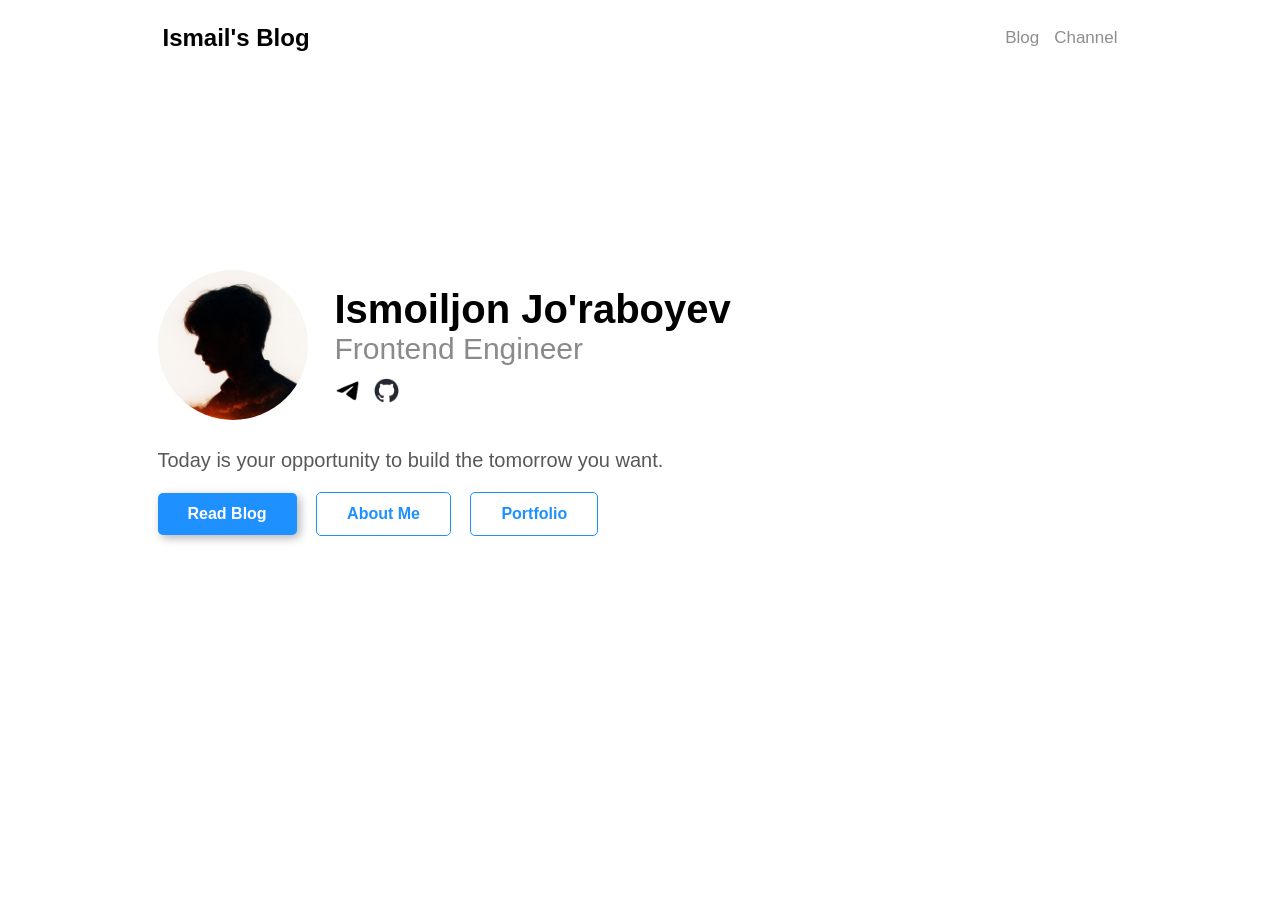
<file: index.html>
<!DOCTYPE html>
<html lang="en">
<head>
    <meta charset="UTF-8">
    <meta name="viewport" content="width=device-width, initial-scale=1.0">
    <title>Ismoiljon's blog</title>

    <link rel="stylesheet" href="general.css">
    <link rel="stylesheet" href="header.css">
    <link rel="stylesheet" href="main.css">
    <link rel="stylesheet" href="about.css">
</head>
<body>
    <div class="container">
        <div class="header-section">
            <div class="header-title">
                <a href="index.html">
                    <h1>Ismail's Blog</h1>
                </a>
                
            </div>
            <div class="header-links">
                <div class="header-link">
                    <li>
                        <a href="blog.html">Blog</a>
                    </li>
                </div>
                <div class="header-link">
                    <li>
                        <a href="https://t.me/Ismail_fikrlog">Channel</a>
                    </li>
                </div>
            </div>
        </div>
    </div>

    <div class="container">
        <div class="main-section">
                <div class="main-section-head">
                    <div class="main-section-head-photo">
                        <img src="my profile photo.jpg" alt="rasm">
                    </div>
                    <div class="main-section-head-info">
                        <div class="main-section-head-info-title">
                            <h1>Ismoiljon Jo'raboyev</h1>
                        </div>
                        <div class="main-section-head-info-job">
                            <h2>Frontend Engineer</h2>
                            <!-- Future Software Engineer -->
                        </div>
                        <div class="main-section-head-info-icons">
                            <a href="https://t.me/Ismoiljon_Joraboyev">
                                <img src="Telegram_black_logo.svg.png">
                            </a>
                            <a href="https://github.com/Ismoiljonnn">
                                <img src="github-mark.png">
                            </a>
                        </div>
                    </div>
                </div>
                <div class="main-section-info">
                    <p>Today is your opportunity to build the tomorrow you want.</p>
                </div>
                <!-- <div class="main-section-buttons">
                    <button class="read-blog">
                        <a href="blog.html">Read Blog</a>
                    </button>
                    <button class="about-me">
                        <a href="about.html">About Me</a>
                    </button>
                    <button class="about-me">
                        <a href="portfolio.html">Portfolio</a>
                    </button>
                </div> -->
            <div class="main-section-buttons">
                <button class="read-blog" onclick="window.location.href='blog.html'">Read Blog</button>
                <button class="about-me" onclick="window.location.href='about.html'">About Me</a></button>
                <button class="about-me" onclick="window.location.href='portfolio.html'">Portfolio</button>
            </div>
        </div>
    </div>

    <!-- <div class="container">
        <div class="footer">
            <p>© 2025 ismoiljon.com</p>
        </div>
    </div> -->
</body>

</html>
</file>
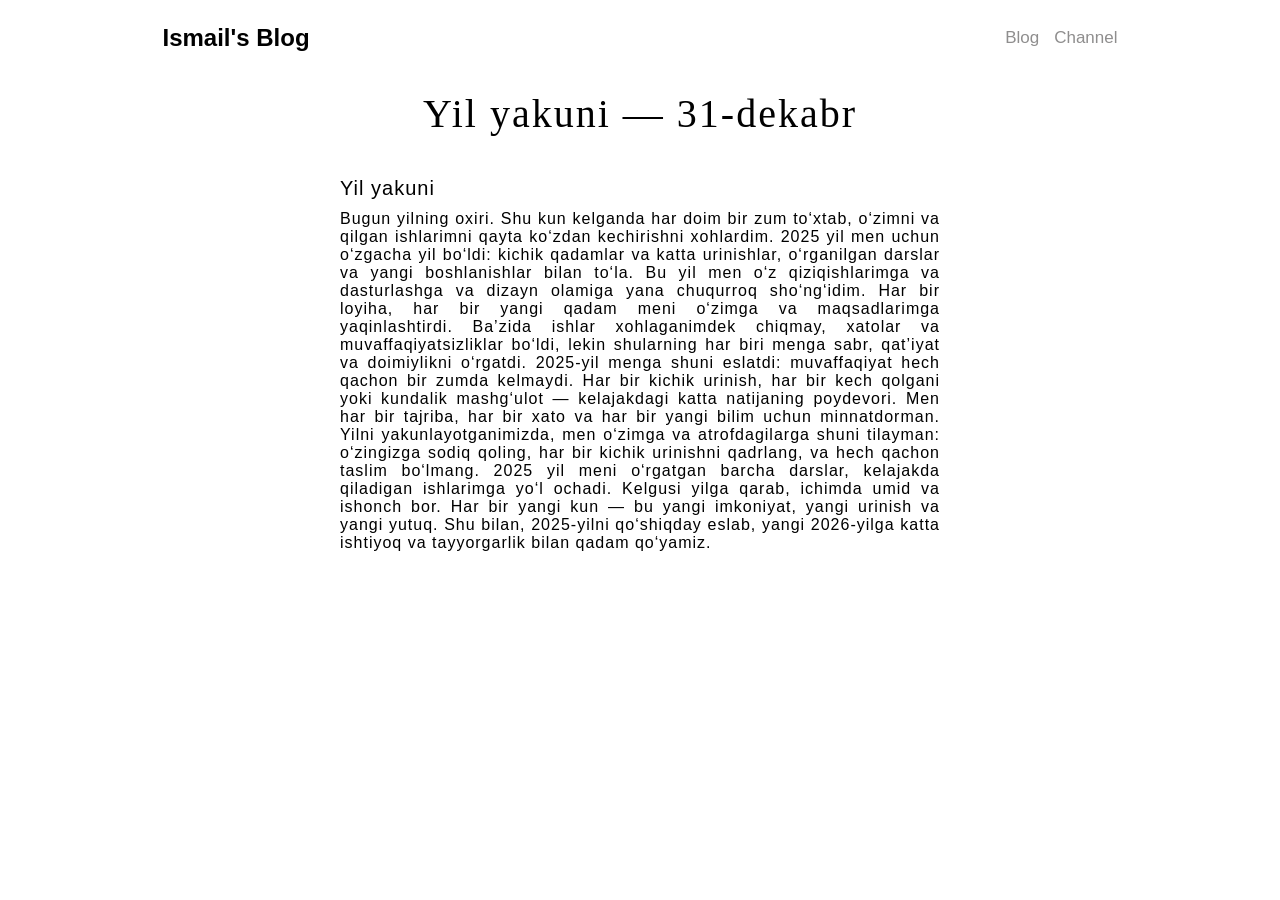
<file: 1-post.html>
<!DOCTYPE html>
<html lang="en">
<head>
    <meta charset="UTF-8">
    <meta name="viewport" content="width=device-width, initial-scale=1.0">
    <title>Yil yakuni — 31-dekabr</title>

    <link rel="stylesheet" href="general.css">
    <link rel="stylesheet" href="header.css">
    <link rel="stylesheet" href="main.css">
    <link rel="stylesheet" href="about.css">
    <link rel="stylesheet" href="1-post.css">
</head>
<body>
    <div class="container">
        <div class="header-section">
            <div class="header-title">
                <a href="index.html">
                    <h1>Ismail's Blog</h1>
                </a>
                
            </div>
            <div class="header-links">
                <div class="header-link">
                    <li>
                        <a href="blog.html">Blog</a>
                    </li>
                </div>
                <div class="header-link">
                    <li>
                        <a href="https://t.me/Ismail_fikrlog">Channel</a>
                    </li>
                </div>
            </div>
        </div>
    </div>

    <div class="container">
        <div class="post-section">
            <div class="post-title">
               <h2>Yil yakuni — 31-dekabr</h2>
            </div>
            <div class="post-info">
                <div class="post-info-title">Yil yakuni</div>
                <p>
                   Bugun yilning oxiri. Shu kun kelganda har doim bir zum to‘xtab, o‘zimni va qilgan ishlarimni qayta ko‘zdan kechirishni xohlardim. 2025 yil men uchun o‘zgacha yil bo‘ldi: kichik qadamlar va katta urinishlar, o‘rganilgan darslar va yangi boshlanishlar bilan to‘la. Bu yil men o‘z qiziqishlarimga va dasturlashga va dizayn olamiga yana chuqurroq sho‘ng‘idim. Har bir loyiha, har bir yangi qadam meni o‘zimga va maqsadlarimga yaqinlashtirdi. Ba’zida ishlar xohlaganimdek chiqmay, xatolar va muvaffaqiyatsizliklar bo‘ldi, lekin shularning har biri menga sabr, qat’iyat va doimiylikni o‘rgatdi. 2025-yil menga shuni eslatdi: muvaffaqiyat hech qachon bir zumda kelmaydi. Har bir kichik urinish, har bir kech qolgani yoki kundalik mashg‘ulot — kelajakdagi katta natijaning poydevori. Men har bir tajriba, har bir xato va har bir yangi bilim uchun minnatdorman. Yilni yakunlayotganimizda, men o‘zimga va atrofdagilarga shuni tilayman: o‘zingizga sodiq qoling, har bir kichik urinishni qadrlang, va hech qachon taslim bo‘lmang. 2025 yil meni o‘rgatgan barcha darslar, kelajakda qiladigan ishlarimga yo‘l ochadi. Kelgusi yilga qarab, ichimda umid va ishonch bor. Har bir yangi kun — bu yangi imkoniyat, yangi urinish va yangi yutuq. Shu bilan, 2025-yilni qo‘shiqday eslab, yangi 2026-yilga katta ishtiyoq va tayyorgarlik bilan qadam qo‘yamiz.
                </p>
            </div>
        </div>
    </div>

    <!-- <div class="container">
        <div class="footer">
            <p>© 2025 ismoiljon.com</p>
        </div>
    </div> -->
</body>

</html>
</file>
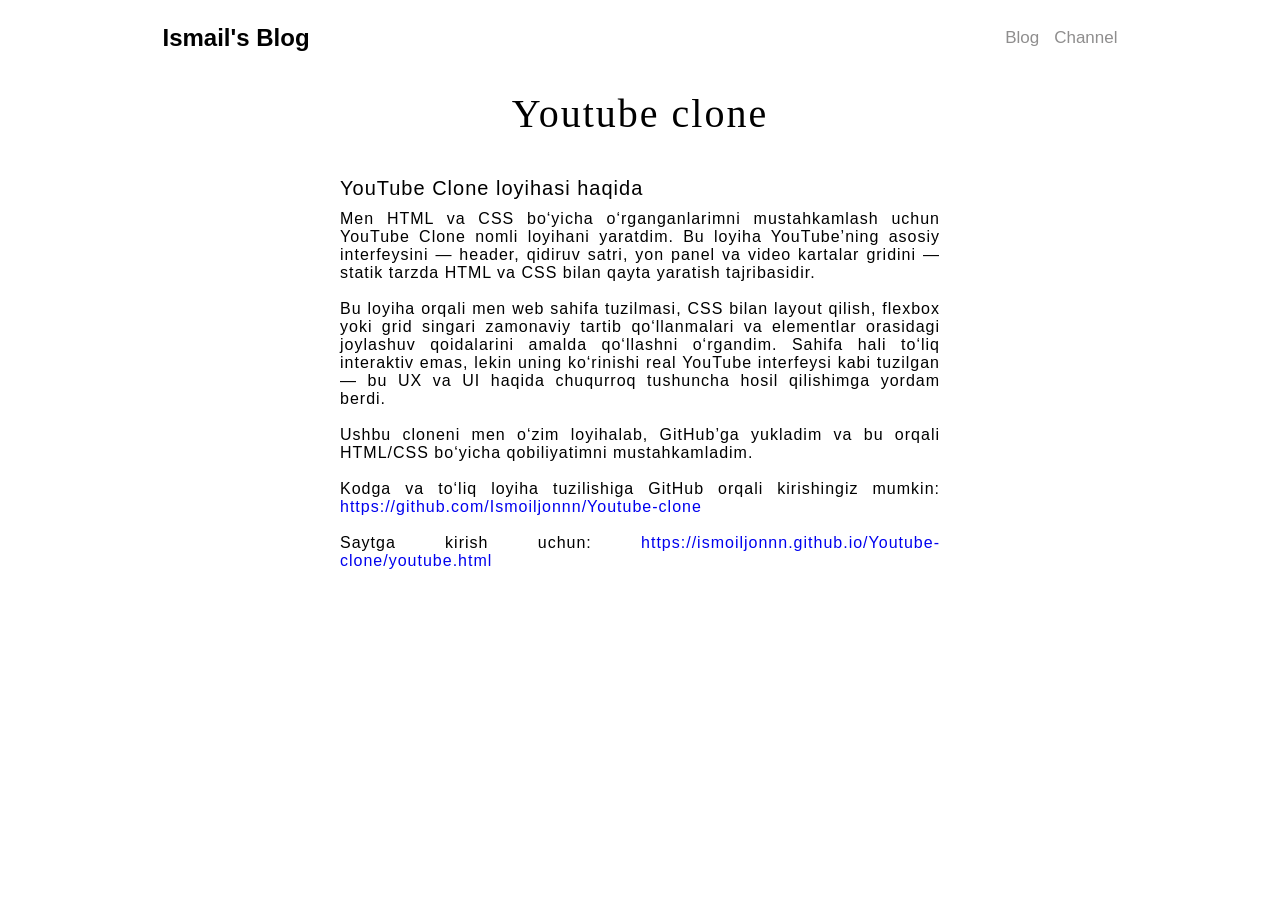
<file: 2-post.html>
<!DOCTYPE html>
<html lang="en">
<head>
    <meta charset="UTF-8">
    <meta name="viewport" content="width=device-width, initial-scale=1.0">
    <title>Youtube clone</title>

    <link rel="stylesheet" href="general.css">
    <link rel="stylesheet" href="header.css">
    <link rel="stylesheet" href="main.css">
    <link rel="stylesheet" href="about.css">
    <link rel="stylesheet" href="1-post.css">
</head>
<body>
    <div class="container">
        <div class="header-section">
            <div class="header-title">
                <a href="index.html">
                    <h1>Ismail's Blog</h1>
                </a>
                
            </div>
            <div class="header-links">
                <div class="header-link">
                    <li>
                        <a href="blog.html">Blog</a>
                    </li>
                </div>
                <div class="header-link">
                    <li>
                        <a href="https://t.me/Ismail_fikrlog">Channel</a>
                    </li>
                </div>
            </div>
        </div>
    </div>

    <div class="container">
        <div class="post-section">
            <div class="post-title">
               <h2>Youtube clone</h2>
            </div>
            <div class="post-info">
                <div class="post-info-title">YouTube Clone loyihasi haqida</div>
                <p>
                Men HTML va CSS bo‘yicha o‘rganganlarimni mustahkamlash uchun YouTube Clone nomli loyihani yaratdim. Bu loyiha YouTube’ning asosiy interfeysini — header, qidiruv satri, yon panel va video kartalar gridini — statik tarzda HTML va CSS bilan qayta yaratish tajribasidir. 

                    <br>
                    <br>

                Bu loyiha orqali men web sahifa tuzilmasi, CSS bilan layout qilish, flexbox yoki grid singari zamonaviy tartib qo‘llanmalari va elementlar orasidagi joylashuv qoidalarini amalda qo‘llashni o‘rgandim. Sahifa hali to‘liq interaktiv emas, lekin uning ko‘rinishi real YouTube interfeysi kabi tuzilgan — bu UX va UI haqida chuqurroq tushuncha hosil qilishimga yordam berdi. 

                    <br>
                    <br>

                Ushbu cloneni men o‘zim loyihalab, GitHub’ga yukladim va bu orqali HTML/CSS bo‘yicha qobiliyatimni mustahkamladim.

                    <br>
                    <br>

                Kodga va to‘liq loyiha tuzilishiga GitHub orqali kirishingiz mumkin:
                <a style="text-decoration: none;" href="https://github.com/Ismoiljonnn/Youtube-clone">https://github.com/Ismoiljonnn/Youtube-clone</a>

                <br>
                <br>

                Saytga kirish uchun:
                <a style="text-decoration: none;" href="https://ismoiljonnn.github.io/Youtube-clone/youtube.html">https://ismoiljonnn.github.io/Youtube-clone/youtube.html</a>
                </p>
            </div>
        </div>
    </div>

    <!-- <div class="container">
        <div class="footer">
            <p>© 2025 ismoiljon.com</p>
        </div>
    </div> -->
</body>

</html>
</file>
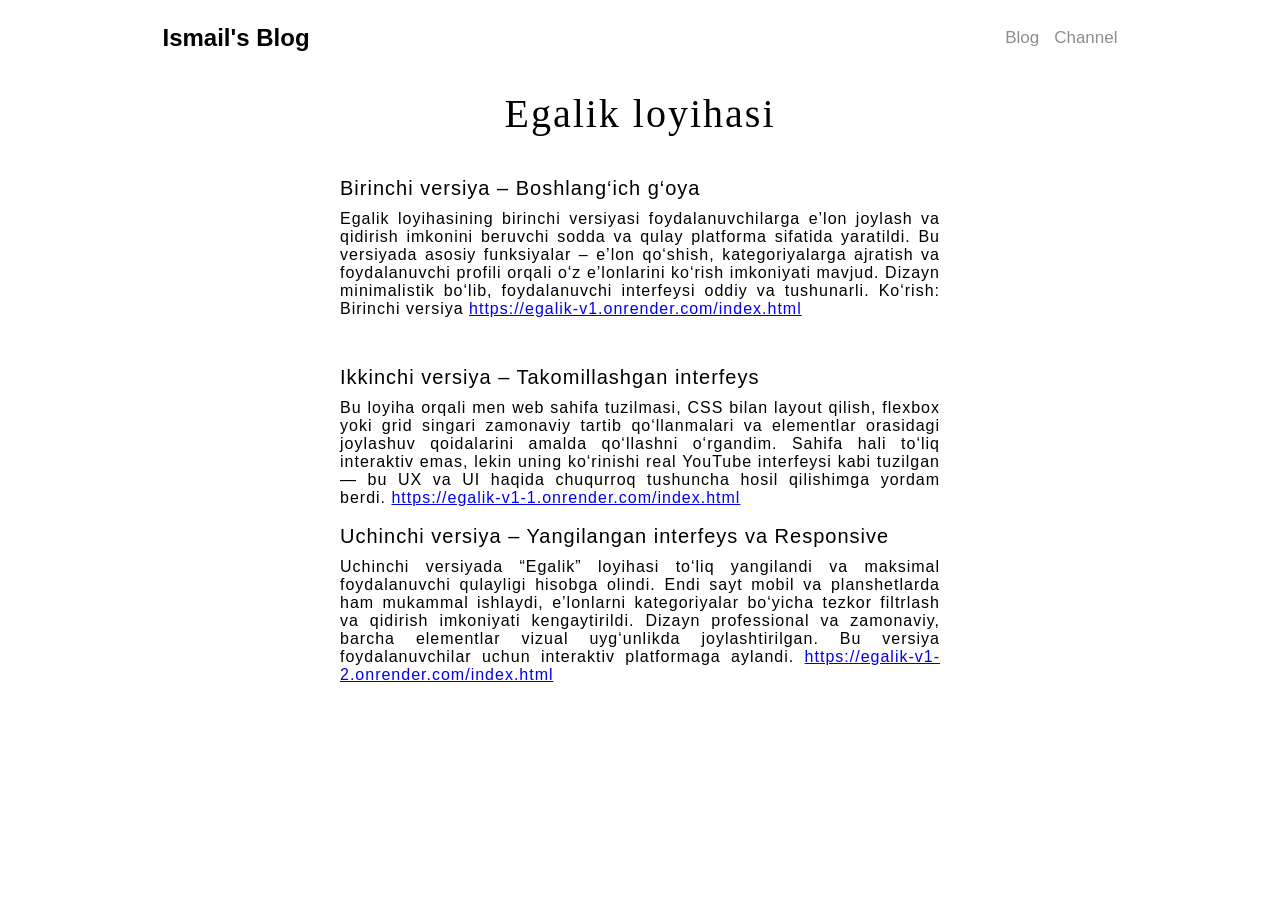
<file: 3-post.html>
<!DOCTYPE html>
<html lang="en">
<head>
    <meta charset="UTF-8">
    <meta name="viewport" content="width=device-width, initial-scale=1.0">
    <title>Egalik</title>

    <link rel="stylesheet" href="general.css">
    <link rel="stylesheet" href="header.css">
    <link rel="stylesheet" href="main.css">
    <link rel="stylesheet" href="about.css">
    <link rel="stylesheet" href="1-post.css">
</head>
<body>
    <div class="container">
        <div class="header-section">
            <div class="header-title">
                <a href="index.html">
                    <h1>Ismail's Blog</h1>
                </a>
                
            </div>
            <div class="header-links">
                <div class="header-link">
                    <li>
                        <a href="#">Blog</a>
                    </li>
                </div>
                <div class="header-link">
                    <li>
                        <a href="https://t.me/Ismail_fikrlog">Channel</a>
                    </li>
                </div>
            </div>
        </div>
    </div>

    <div class="container">
        <div class="post-section">
            <div class="post-title">
               <h2>Egalik loyihasi</h2>
            </div>
            <div class="post-info">
                <div class="post-info-title">Birinchi versiya – Boshlang‘ich g‘oya</div>
                <p>
                Egalik loyihasining birinchi versiyasi foydalanuvchilarga e’lon joylash va qidirish imkonini beruvchi sodda va qulay platforma sifatida yaratildi. Bu versiyada asosiy funksiyalar – e’lon qo‘shish, kategoriyalarga ajratish va foydalanuvchi profili orqali o‘z e’lonlarini ko‘rish imkoniyati mavjud. Dizayn minimalistik bo‘lib, foydalanuvchi interfeysi oddiy va tushunarli.
                Ko‘rish: Birinchi versiya
                <a href="https://egalik-v1.onrender.com/index.html">https://egalik-v1.onrender.com/index.html</a>

                    <br>
                    <br>
                <div class="post-info-title">Ikkinchi versiya – Takomillashgan interfeys</div>
                Bu loyiha orqali men web sahifa tuzilmasi, CSS bilan layout qilish, flexbox yoki grid singari zamonaviy tartib qo‘llanmalari va elementlar orasidagi joylashuv qoidalarini amalda qo‘llashni o‘rgandim. Sahifa hali to‘liq interaktiv emas, lekin uning ko‘rinishi real YouTube interfeysi kabi tuzilgan — bu UX va UI haqida chuqurroq tushuncha hosil qilishimga yordam berdi. 
                <a href="https://egalik-v1-1.onrender.com/index.html">https://egalik-v1-1.onrender.com/index.html</a>

                    <br>
                    <br>
                <div class="post-info-title">Uchinchi versiya – Yangilangan interfeys va Responsive</div>
                Uchinchi versiyada “Egalik” loyihasi to‘liq yangilandi va maksimal foydalanuvchi qulayligi hisobga olindi. Endi sayt mobil va planshetlarda ham mukammal ishlaydi, e’lonlarni kategoriyalar bo‘yicha tezkor filtrlash va qidirish imkoniyati kengaytirildi. Dizayn professional va zamonaviy, barcha elementlar vizual uyg‘unlikda joylashtirilgan. Bu versiya foydalanuvchilar uchun interaktiv platformaga aylandi.
                <a href="https://egalik-v1-2.onrender.com/index.html">https://egalik-v1-2.onrender.com/index.html</a>
                </p>
            </div>
        </div>
    </div>

    <!-- <div class="container">
        <div class="footer">
            <p>© 2025 ismoiljon.com</p>
        </div>
    </div> -->
</body>
</html>
</file>
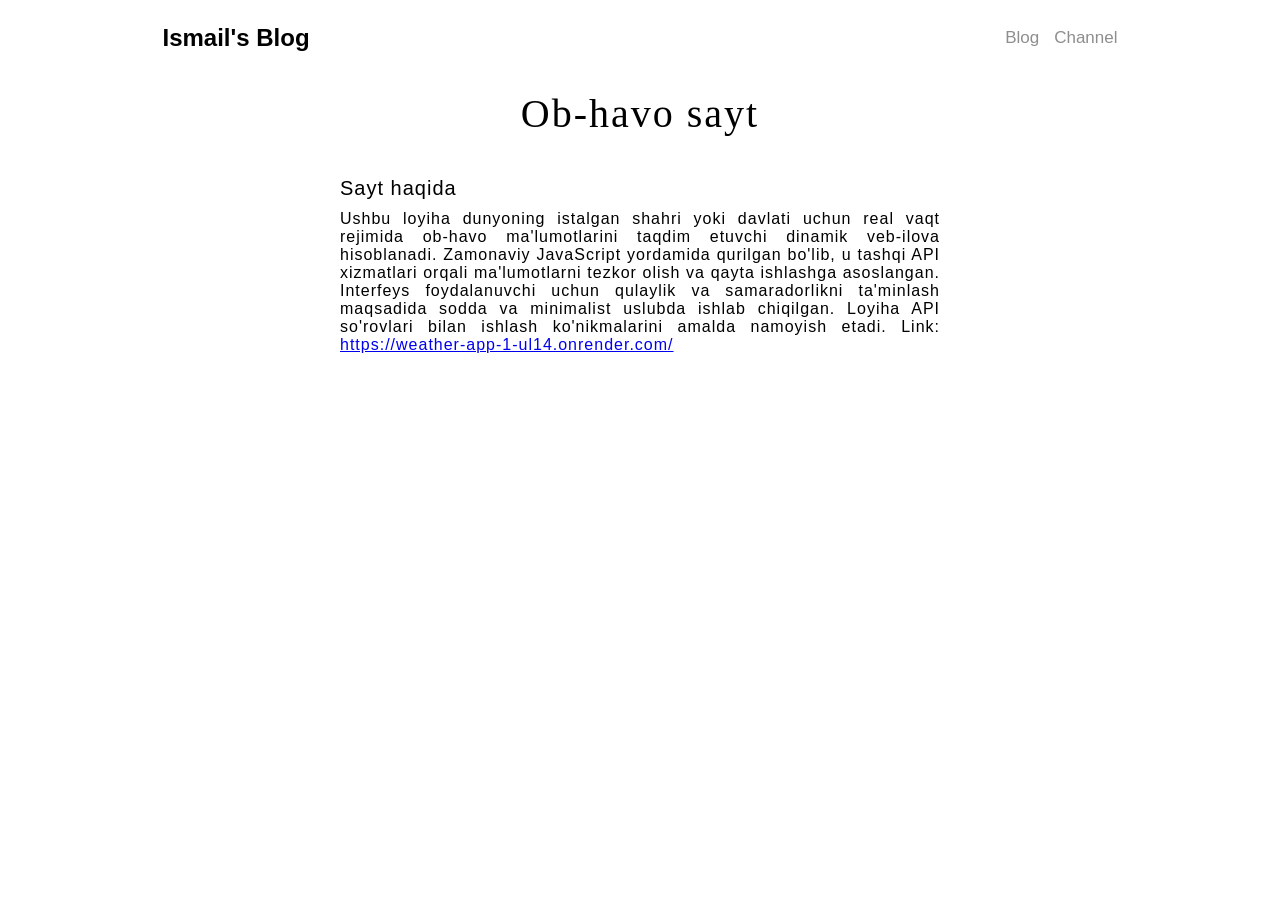
<file: 4-post.html>
<!DOCTYPE html>
<html lang="en">
<head>
    <meta charset="UTF-8">
    <meta name="viewport" content="width=device-width, initial-scale=1.0">
    <title>Weather app</title>

    <link rel="stylesheet" href="general.css">
    <link rel="stylesheet" href="header.css">
    <link rel="stylesheet" href="main.css">
    <link rel="stylesheet" href="about.css">
    <link rel="stylesheet" href="1-post.css">
</head>
<body>
    <div class="container">
        <div class="header-section">
            <div class="header-title">
                <a href="index.html">
                    <h1>Ismail's Blog</h1>
                </a>
                
            </div>
            <div class="header-links">
                <div class="header-link">
                    <li>
                        <a href="blog.html">Blog</a>
                    </li>
                </div>
                <div class="header-link">
                    <li>
                        <a href="https://t.me/Ismail_fikrlog">Channel</a>
                    </li>
                </div>
            </div>
        </div>
    </div>

    <div class="container">
        <div class="post-section">
            <div class="post-title">
               <h2>Ob-havo sayt</h2>
            </div>
            <div class="post-info">
                <div class="post-info-title">Sayt haqida</div>
                <p>
                   Ushbu loyiha dunyoning istalgan shahri yoki davlati uchun real vaqt rejimida ob-havo ma'lumotlarini taqdim etuvchi dinamik veb-ilova hisoblanadi. Zamonaviy JavaScript yordamida qurilgan bo'lib, u tashqi API xizmatlari orqali ma'lumotlarni tezkor olish va qayta ishlashga asoslangan. Interfeys foydalanuvchi uchun qulaylik va samaradorlikni ta'minlash maqsadida sodda va minimalist uslubda ishlab chiqilgan. Loyiha API so'rovlari bilan ishlash ko'nikmalarini amalda namoyish etadi.
                   Link: <a href="https://weather-app-1-ul14.onrender.com/">https://weather-app-1-ul14.onrender.com/</a>
                </p>
            </div>
        </div>
    </div>

    <!-- <div class="container">
        <div class="footer">
            <p>© 2025 ismoiljon.com</p>
        </div>
    </div> -->
</body>

</html>
</file>
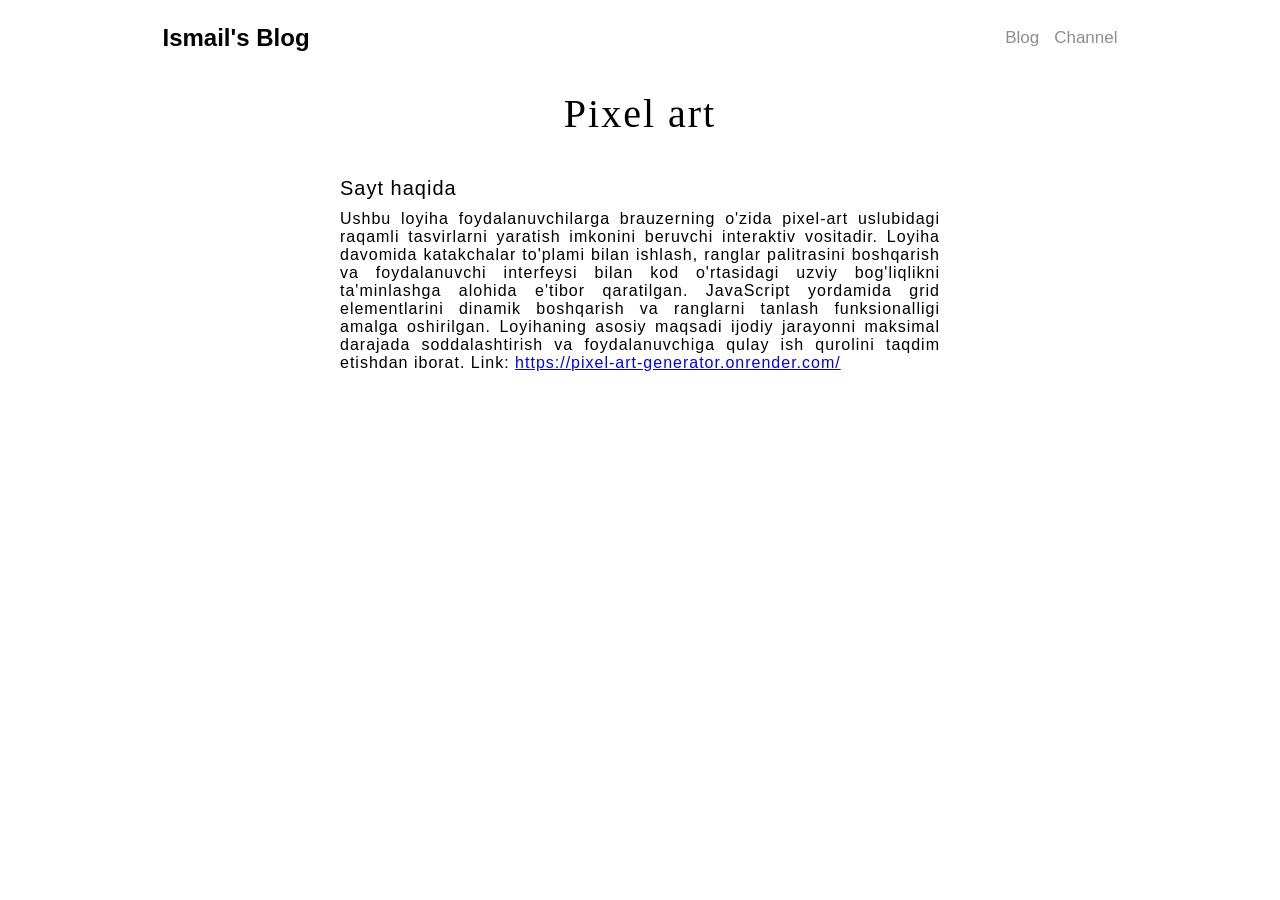
<file: 5-post.html>
<!DOCTYPE html>
<html lang="en">
<head>
    <meta charset="UTF-8">
    <meta name="viewport" content="width=device-width, initial-scale=1.0">
    <title>Pixel art</title>

    <link rel="stylesheet" href="general.css">
    <link rel="stylesheet" href="header.css">
    <link rel="stylesheet" href="main.css">
    <link rel="stylesheet" href="about.css">
    <link rel="stylesheet" href="1-post.css">
</head>
<body>
    <div class="container">
        <div class="header-section">
            <div class="header-title">
                <a href="index.html">
                    <h1>Ismail's Blog</h1>
                </a>
                
            </div>
            <div class="header-links">
                <div class="header-link">
                    <li>
                        <a href="blog.html">Blog</a>
                    </li>
                </div>
                <div class="header-link">
                    <li>
                        <a href="https://t.me/Ismail_fikrlog">Channel</a>
                    </li>
                </div>
            </div>
        </div>
    </div>

    <div class="container">
        <div class="post-section">
            <div class="post-title">
               <h2>Pixel art</h2>
            </div>
            <div class="post-info">
                <div class="post-info-title">Sayt haqida</div>
                <p>
                   Ushbu loyiha foydalanuvchilarga brauzerning o'zida pixel-art uslubidagi raqamli tasvirlarni yaratish imkonini beruvchi interaktiv vositadir. Loyiha davomida katakchalar to'plami bilan ishlash, ranglar palitrasini boshqarish va foydalanuvchi interfeysi bilan kod o'rtasidagi uzviy bog'liqlikni ta'minlashga alohida e'tibor qaratilgan. JavaScript yordamida grid elementlarini dinamik boshqarish va ranglarni tanlash funksionalligi amalga oshirilgan. Loyihaning asosiy maqsadi ijodiy jarayonni maksimal darajada soddalashtirish va foydalanuvchiga qulay ish qurolini taqdim etishdan iborat.
                   Link: <a href="https://pixel-art-generator.onrender.com/">https://pixel-art-generator.onrender.com/</a>
                </p>
            </div>
        </div>
    </div>

    <!-- <div class="container">
        <div class="footer">
            <p>© 2025 ismoiljon.com</p>
        </div>
    </div> -->
</body>

</html>
</file>
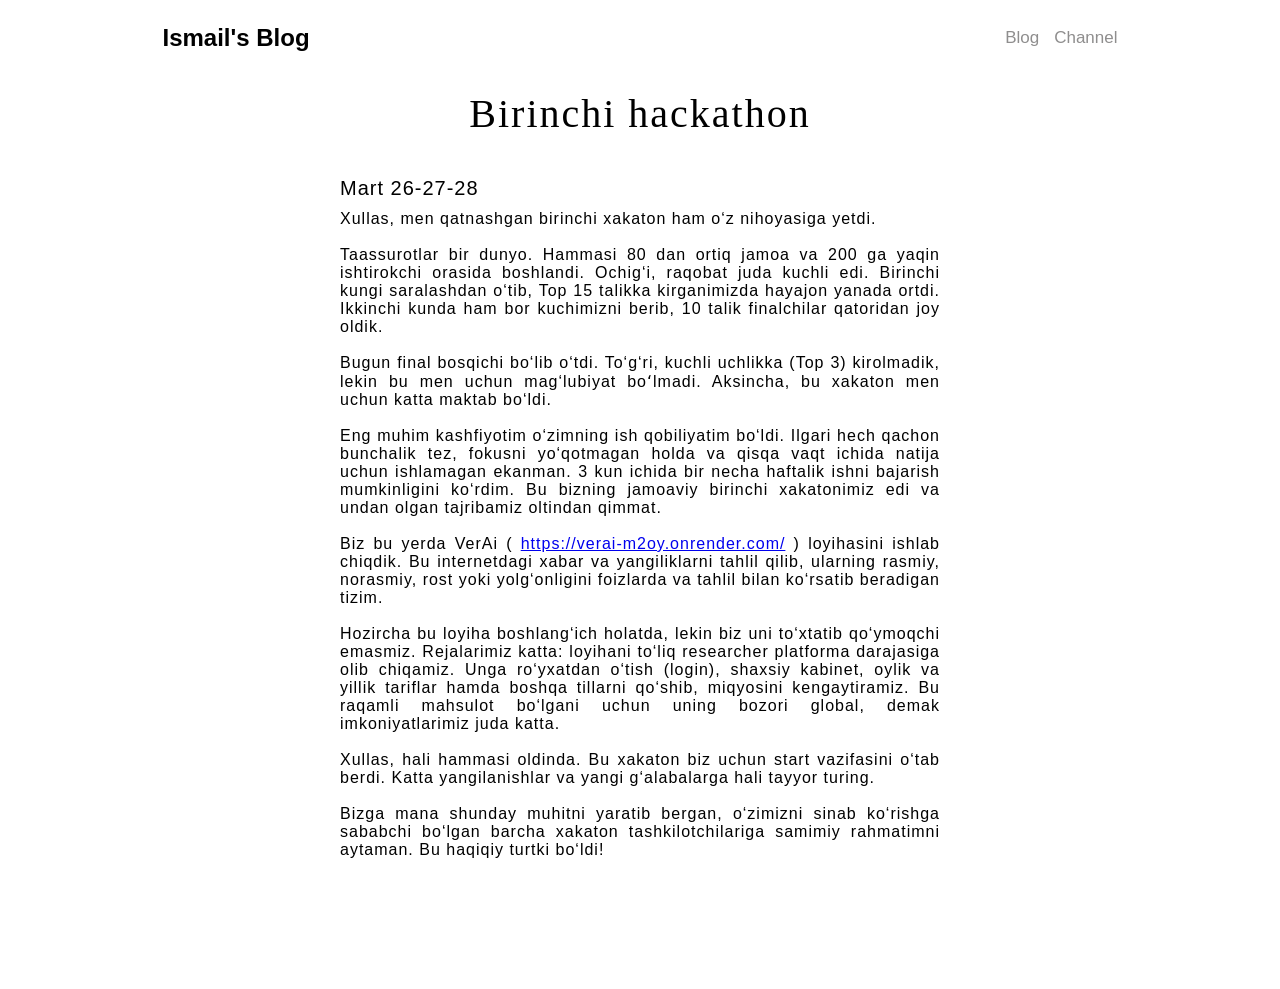
<file: 6-post.html>
<!DOCTYPE html>
<html lang="en">
<head>
    <meta charset="UTF-8">
    <meta name="viewport" content="width=device-width, initial-scale=1.0">
    <title>Birinchi hackathon</title>

    <link rel="stylesheet" href="general.css">
    <link rel="stylesheet" href="header.css">
    <link rel="stylesheet" href="main.css">
    <link rel="stylesheet" href="about.css">
    <link rel="stylesheet" href="1-post.css">
</head>
<body>
    <div class="container">
        <div class="header-section">
            <div class="header-title">
                <a href="index.html">
                    <h1>Ismail's Blog</h1>
                </a>
                
            </div>
            <div class="header-links">
                <div class="header-link">
                    <li>
                        <a href="blog.html">Blog</a>
                    </li>
                </div>
                <div class="header-link">
                    <li>
                        <a href="https://t.me/Ismail_fikrlog">Channel</a>
                    </li>
                </div>
            </div>
        </div>
    </div>

    <div class="container">
        <div class="post-section">
            <div class="post-title">
               <h2>Birinchi hackathon</h2>
            </div>
            <div class="post-info">
                <div class="post-info-title">Mart 26-27-28</div>
                <p>
                   Xullas, men qatnashgan birinchi xakaton ham o‘z nihoyasiga yetdi.

                  <br>
                  <br>

                  Taassurotlar bir dunyo.
                  Hammasi 80 dan ortiq jamoa va 200 ga yaqin ishtirokchi orasida boshlandi. Ochig‘i, raqobat juda kuchli edi. Birinchi kungi saralashdan o‘tib, Top 15 talikka kirganimizda hayajon yanada ortdi. Ikkinchi kunda ham bor kuchimizni berib, 10 talik finalchilar qatoridan joy oldik.

                  <br>
                  <br>

                  Bugun final bosqichi bo‘lib o‘tdi. To‘g‘ri, kuchli uchlikka (Top 3) kirolmadik, lekin bu men uchun mag‘lubiyat boʻlmadi. Aksincha, bu xakaton men uchun katta maktab bo‘ldi.

                  <br>
                  <br>

                  Eng muhim kashfiyotim o‘zimning ish qobiliyatim bo‘ldi. Ilgari hech qachon bunchalik tez, fokusni yo‘qotmagan holda va qisqa vaqt ichida natija uchun ishlamagan ekanman. 3 kun ichida bir necha haftalik ishni bajarish mumkinligini ko‘rdim. Bu bizning jamoaviy birinchi xakatonimiz edi va undan olgan tajribamiz oltindan qimmat.

                  <br>
                  <br>

                  Biz bu yerda VerAi ( <a href="https://verai-m2oy.onrender.com/">https://verai-m2oy.onrender.com/</a> ) loyihasini ishlab chiqdik. Bu internetdagi xabar va yangiliklarni tahlil qilib, ularning rasmiy, norasmiy, rost yoki yolg‘onligini foizlarda va tahlil bilan ko‘rsatib beradigan tizim.

                  <br>
                  <br>

                  Hozircha bu loyiha boshlang‘ich holatda, lekin biz uni to‘xtatib qo‘ymoqchi emasmiz. Rejalarimiz katta: loyihani to‘liq researcher platforma darajasiga olib chiqamiz. Unga ro‘yxatdan o‘tish (login), shaxsiy kabinet, oylik va yillik tariflar hamda boshqa tillarni qo‘shib, miqyosini kengaytiramiz. Bu raqamli mahsulot bo‘lgani uchun uning bozori global, demak imkoniyatlarimiz juda katta.

                  <br>
                  <br>

                  Xullas, hali hammasi oldinda. Bu xakaton biz uchun start vazifasini o‘tab berdi. Katta yangilanishlar va yangi g‘alabalarga hali tayyor turing.

                  <br>
                  <br>

                  Bizga mana shunday muhitni yaratib bergan, o‘zimizni sinab ko‘rishga sababchi bo‘lgan barcha xakaton tashkilotchilariga samimiy rahmatimni aytaman. Bu haqiqiy turtki bo‘ldi!
                </p>
            </div>
        </div>
    </div>

    <!-- <div class="container">
        <div class="footer">
            <p>© 2025 ismoiljon.com</p>
        </div>
    </div> -->
</body>

</html>
</file>
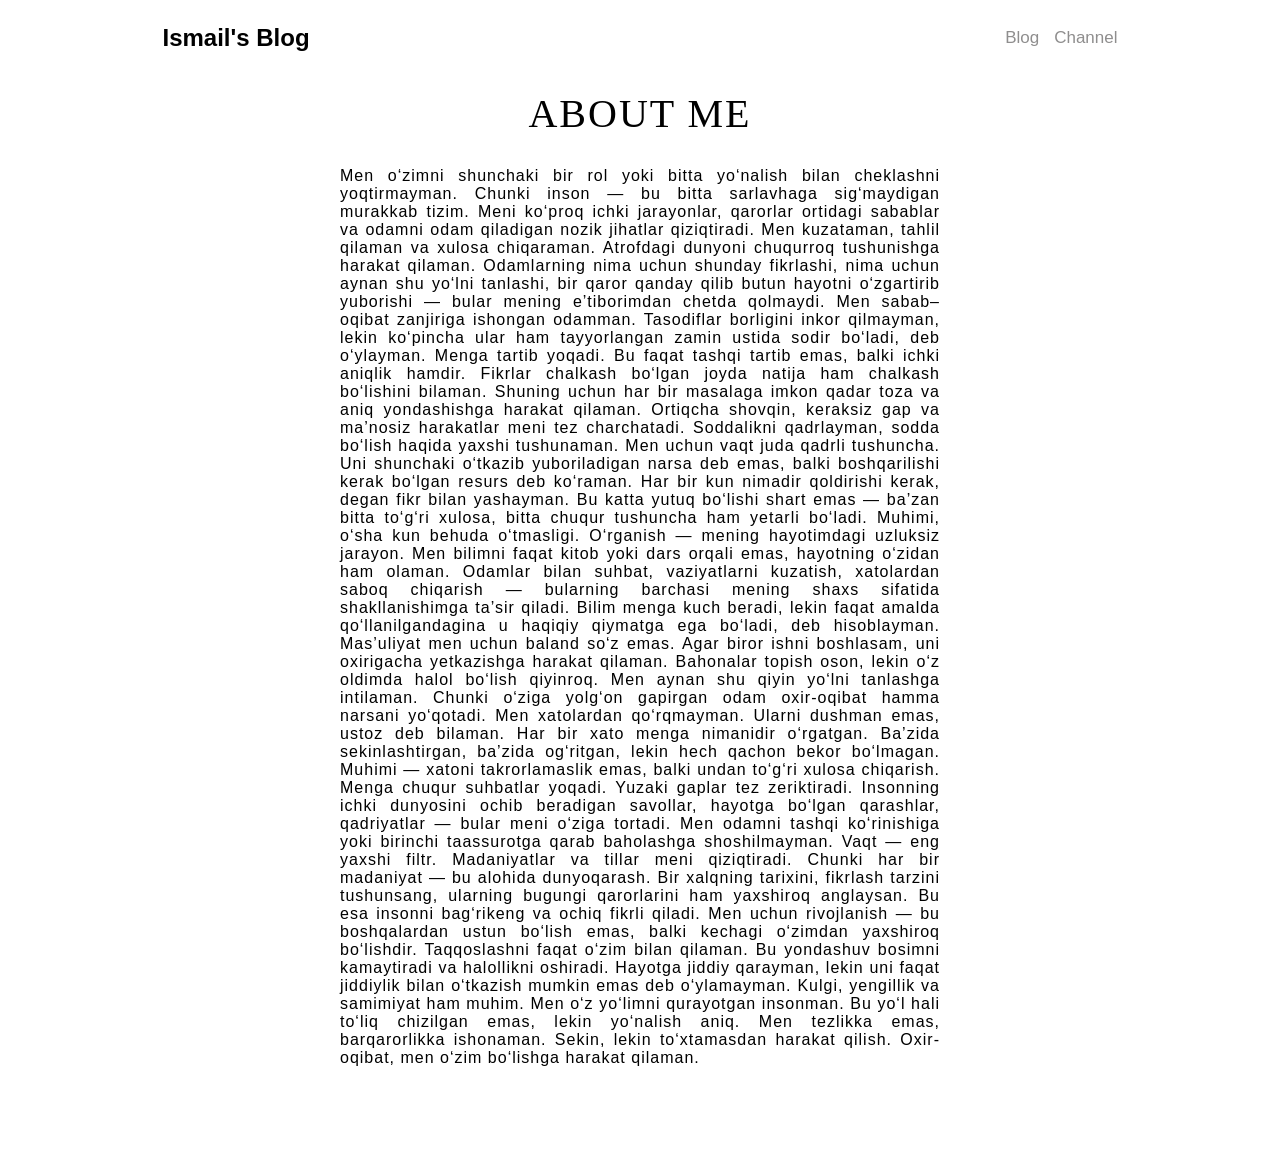
<file: about.html>
<!DOCTYPE html>
<html lang="en">
<head>
    <meta charset="UTF-8">
    <meta name="viewport" content="width=device-width, initial-scale=1.0">
    <title>About Me</title>

    <link rel="stylesheet" href="general.css">
    <link rel="stylesheet" href="header.css">
    <link rel="stylesheet" href="main.css">
    <link rel="stylesheet" href="about.css">
</head>
<body>
    <div class="container">
        <div class="header-section">
            <div class="header-title">
                <a href="index.html">
                    <h1>Ismail's Blog</h1>
                </a>
                
            </div>
            <div class="header-links">
                <div class="header-link">
                    <li>
                        <a href="blog.html">Blog</a>
                    </li>
                </div>
                <div class="header-link">
                    <li>
                        <a href="https://t.me/Ismail_fikrlog">Channel</a>
                    </li>
                </div>
            </div>
        </div>
    </div>

    <div class="container">
        <div class="about-section">
            <div class="about-title">
               <h2>ABOUT ME</h2>
            </div>
            <div class="about-info">
                <p>
                    Men o‘zimni shunchaki bir rol yoki bitta yo‘nalish bilan cheklashni yoqtirmayman. Chunki inson — bu bitta sarlavhaga sig‘maydigan murakkab tizim. Meni ko‘proq ichki jarayonlar, qarorlar ortidagi sabablar va odamni odam qiladigan nozik jihatlar qiziqtiradi. Men kuzataman, tahlil qilaman va xulosa chiqaraman.
                    
                    Atrofdagi dunyoni chuqurroq tushunishga harakat qilaman. Odamlarning nima uchun shunday fikrlashi, nima uchun aynan shu yo‘lni tanlashi, bir qaror qanday qilib butun hayotni o‘zgartirib yuborishi — bular mening e’tiborimdan chetda qolmaydi. Men sabab–oqibat zanjiriga ishongan odamman. Tasodiflar borligini inkor qilmayman, lekin ko‘pincha ular ham tayyorlangan zamin ustida sodir bo‘ladi, deb o‘ylayman.

                    Menga tartib yoqadi. Bu faqat tashqi tartib emas, balki ichki aniqlik hamdir. Fikrlar chalkash bo‘lgan joyda natija ham chalkash bo‘lishini bilaman. Shuning uchun har bir masalaga imkon qadar toza va aniq yondashishga harakat qilaman. Ortiqcha shovqin, keraksiz gap va ma’nosiz harakatlar meni tez charchatadi. Soddalikni qadrlayman, sodda bo‘lish haqida yaxshi tushunaman.

                    Men uchun vaqt juda qadrli tushuncha. Uni shunchaki o‘tkazib yuboriladigan narsa deb emas, balki boshqarilishi kerak bo‘lgan resurs deb ko‘raman. Har bir kun nimadir qoldirishi kerak, degan fikr bilan yashayman. Bu katta yutuq bo‘lishi shart emas — ba’zan bitta to‘g‘ri xulosa, bitta chuqur tushuncha ham yetarli bo‘ladi. Muhimi, o‘sha kun behuda o‘tmasligi.

                    O‘rganish — mening hayotimdagi uzluksiz jarayon. Men bilimni faqat kitob yoki dars orqali emas, hayotning o‘zidan ham olaman. Odamlar bilan suhbat, vaziyatlarni kuzatish, xatolardan saboq chiqarish — bularning barchasi mening shaxs sifatida shakllanishimga ta’sir qiladi. Bilim menga kuch beradi, lekin faqat amalda qo‘llanilgandagina u haqiqiy qiymatga ega bo‘ladi, deb hisoblayman.

                    Mas’uliyat men uchun baland so‘z emas. Agar biror ishni boshlasam, uni oxirigacha yetkazishga harakat qilaman. Bahonalar topish oson, lekin o‘z oldimda halol bo‘lish qiyinroq. Men aynan shu qiyin yo‘lni tanlashga intilaman. Chunki o‘ziga yolg‘on gapirgan odam oxir-oqibat hamma narsani yo‘qotadi.

                    Men xatolardan qo‘rqmayman. Ularni dushman emas, ustoz deb bilaman. Har bir xato menga nimanidir o‘rgatgan. Ba’zida sekinlashtirgan, ba’zida og‘ritgan, lekin hech qachon bekor bo‘lmagan. Muhimi — xatoni takrorlamaslik emas, balki undan to‘g‘ri xulosa chiqarish.

                    Menga chuqur suhbatlar yoqadi. Yuzaki gaplar tez zeriktiradi. Insonning ichki dunyosini ochib beradigan savollar, hayotga bo‘lgan qarashlar, qadriyatlar — bular meni o‘ziga tortadi. Men odamni tashqi ko‘rinishiga yoki birinchi taassurotga qarab baholashga shoshilmayman. Vaqt — eng yaxshi filtr.

                    Madaniyatlar va tillar meni qiziqtiradi. Chunki har bir madaniyat — bu alohida dunyoqarash. Bir xalqning tarixini, fikrlash tarzini tushunsang, ularning bugungi qarorlarini ham yaxshiroq anglaysan. Bu esa insonni bag‘rikeng va ochiq fikrli qiladi.

                    Men uchun rivojlanish — bu boshqalardan ustun bo‘lish emas, balki kechagi o‘zimdan yaxshiroq bo‘lishdir. Taqqoslashni faqat o‘zim bilan qilaman. Bu yondashuv bosimni kamaytiradi va halollikni oshiradi.

                    Hayotga jiddiy qarayman, lekin uni faqat jiddiylik bilan o‘tkazish mumkin emas deb o‘ylamayman. Kulgi, yengillik va samimiyat ham muhim.

                    Men o‘z yo‘limni qurayotgan insonman. Bu yo‘l hali to‘liq chizilgan emas, lekin yo‘nalish aniq. Men tezlikka emas, barqarorlikka ishonaman. Sekin, lekin to‘xtamasdan harakat qilish.

                    Oxir-oqibat, men o‘zim bo‘lishga harakat qilaman.
                </p>
            </div>
        </div>
    </div>

    <!-- <div class="container">
        <div class="footer">
            <p>© 2025 ismoiljon.com</p>
        </div>
    </div> -->
</body>

</html>
</file>
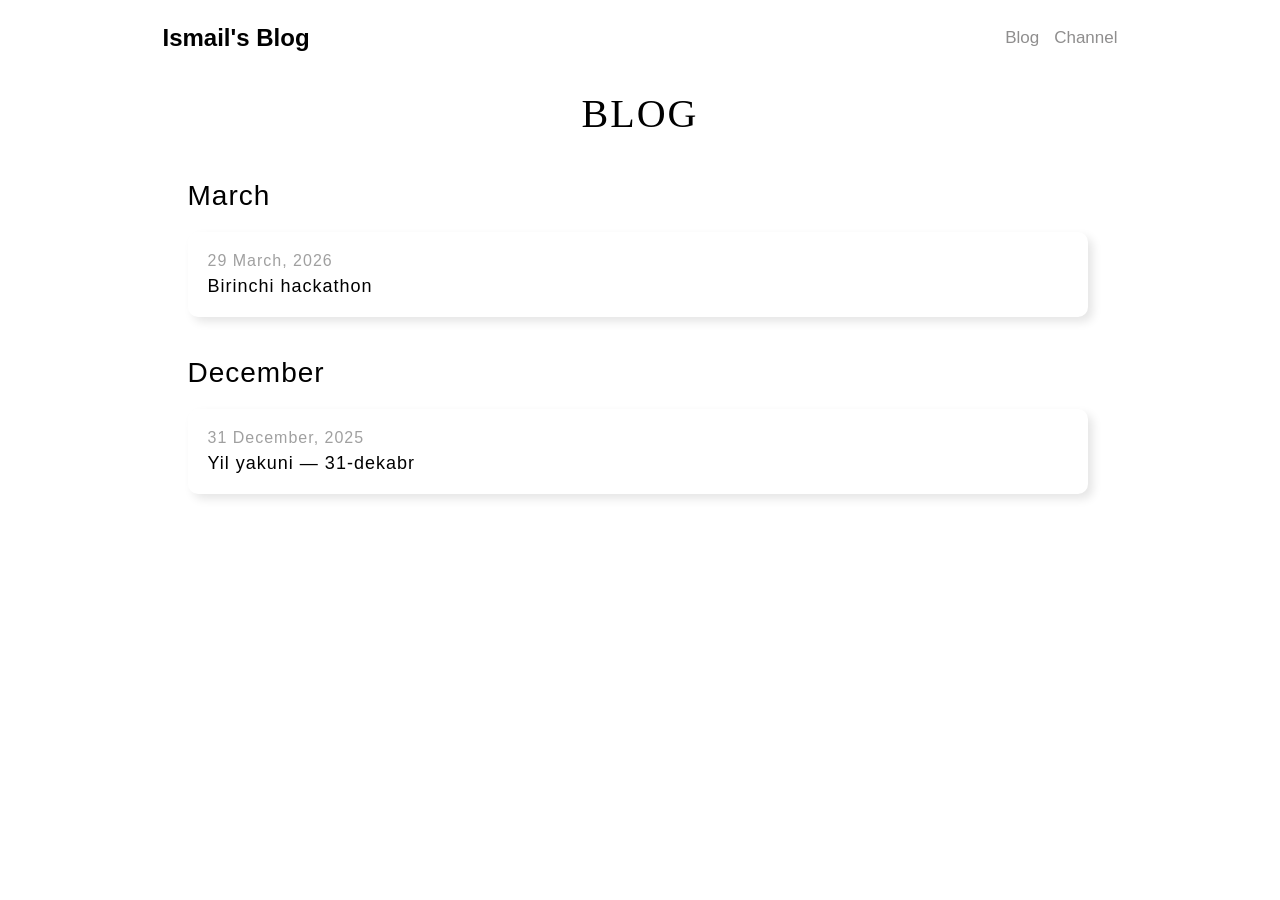
<file: blog.html>
<!DOCTYPE html>
<html lang="en">
<head>
    <meta charset="UTF-8">
    <meta name="viewport" content="width=device-width, initial-scale=1.0">
    <title>Ismoiljon's Blog</title>

    <link rel="stylesheet" href="general.css">
    <link rel="stylesheet" href="header.css">
    <link rel="stylesheet" href="main.css">
    <link rel="stylesheet" href="about.css">
    <link rel="stylesheet" href="blog.css">
</head>
<body>
    <div class="container">
        <div class="header-section">
            <div class="header-title">
                <a href="index.html">
                    <h1>Ismail's Blog</h1>
                </a>

            </div>
            <div class="header-links">
                <div class="header-link">
                    <li>
                        <a href="blog.html">Blog</a>
                    </li>
                </div>
                <div class="header-link">
                    <li>
                        <a href="https://t.me/Ismail_fikrlog">Channel</a>
                    </li>
                </div>
            </div>
        </div>
    </div>

    <div class="container">
        <div class="blog-section">
            <div class="blog-title">
               <h2>BLOG</h2>
            </div>
            <div class="blog-info">
                <div class="month-container">
                    <div class="month-container-title">
                        March
                    </div>
                    <div class="post-container">
                        <a href="6-post.html">
                            <div class="post-date">
                                29 March, 2026
                            </div>
                            <div class="post-title">
                                Birinchi hackathon
                            </div>
                        </a>
                    </div>
                </div>
                <div class="month-container">
                    <div class="month-container-title">
                        December
                    </div>
                    <div class="post-container">
                        <a href="1-post.html">
                            <div class="post-date">
                                31 December, 2025
                            </div>
                            <div class="post-title">
                                Yil yakuni — 31-dekabr
                            </div>
                        </a>
                    </div>
                </div>
            </div>
        </div>
    </div>

    <!-- <div class="container">
        <div class="footer">
            <p>© 2025 ismoiljon.com</p>
        </div>
    </div> -->
</body>

</html>
</file>
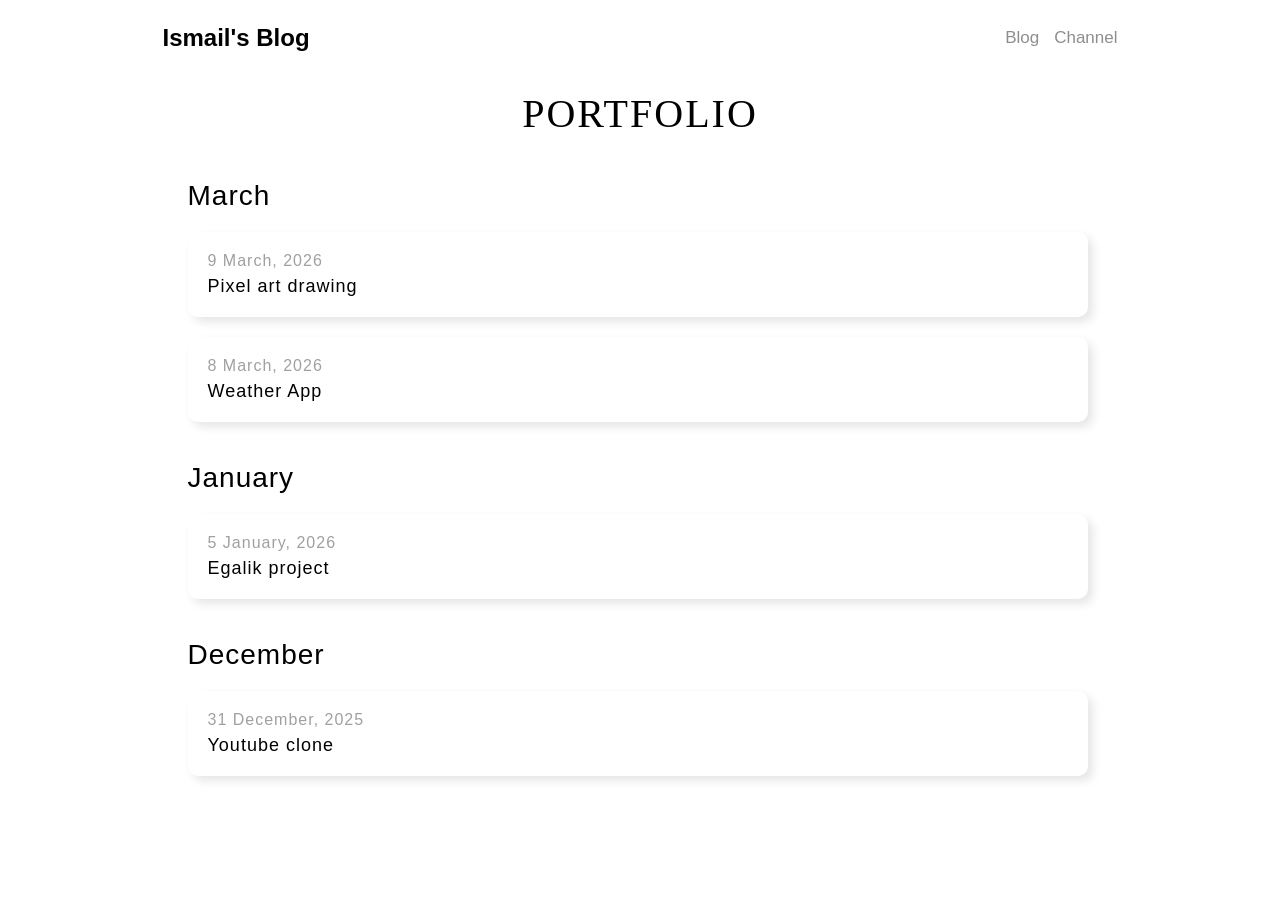
<file: portfolio.html>
<!DOCTYPE html>
<html lang="en">
<head>
    <meta charset="UTF-8">
    <meta name="viewport" content="width=device-width, initial-scale=1.0">
    <title>Ismoiljon's blog</title>

    <link rel="stylesheet" href="general.css">
    <link rel="stylesheet" href="header.css">
    <link rel="stylesheet" href="main.css">
    <link rel="stylesheet" href="about.css">
    <link rel="stylesheet" href="blog.css">
    <link rel="stylesheet" href="portfolio.css">
</head>
<body>
    <div class="container">
        <div class="header-section">
            <div class="header-title">
                <a href="index.html">
                    <h1>Ismail's Blog</h1>
                </a>
                
            </div>
            <div class="header-links">
                <div class="header-link">
                    <li>
                        <a href="blog.html">Blog</a>
                    </li>
                </div>
                <div class="header-link">
                    <li>
                        <a href="https://t.me/Ismail_fikrlog">Channel</a>
                    </li>
                </div>
            </div>
        </div>
    </div>

    <div class="container">
        <div class="portfolio-section">
            <div class="portfolio-title">
               <h2>PORTFOLIO</h2>
            </div>
            <div class="portfolio-info">
                <div class="month-container">
                    <div class="month-container-title">
                        March
                    </div>
                    <div class="post-container">
                        <a href="5-post.html">
                            <div class="post-date">
                                9 March, 2026
                            </div>
                            <div class="post-title">
                                Pixel art drawing
                            </div>
                        </a>
                    </div>
                    <div class="post-container">
                        <a href="4-post.html">
                            <div class="post-date">
                                8 March, 2026
                            </div>
                            <div class="post-title">
                                Weather App
                            </div>
                        </a>
                    </div>
                </div>
                 <div class="month-container">
                    <div class="month-container-title">
                        January
                    </div>
                    <div class="post-container">
                        <a href="3-post.html">
                            <div class="post-date">
                                5 January, 2026
                            </div>
                            <div class="post-title">
                                Egalik project
                            </div>
                        </a>
                    </div>
                </div>
                <div class="month-container">
                    <div class="month-container-title">
                        December
                    </div>
                    <div class="post-container">
                        <a href="2-post.html">
                            <div class="post-date">
                                31 December, 2025
                            </div>
                            <div class="post-title">
                                Youtube clone
                            </div>
                        </a>
                    </div>
                </div>
            </div>
        </div>
    </div>

    <!-- <div class="container">
        <div class="footer">
            <p>© 2025 ismoiljon.com</p>
        </div>
    </div> -->
</body>

</html>
</file>
<file: general.css>
body {
    font-family: -apple-system, BlinkMacSystemFont, "Segoe UI", Roboto, "Helvetica Neue", Arial, "Noto Sans", sans-serif, "Apple Color Emoji", "Segoe UI Emoji", "Segoe UI Symbol", "Noto Color Emoji";
    margin: 0;
}

.container {
    max-width: 965px;
    margin: 0  auto;
    padding-left: 10px;
    padding-right: 10px;
}
</file>
<file: header.css>
.header-section {
    height: 75px;
    display: flex;
    /* background-color: lightpink; */
    background-color: white;
    align-items: center;
    justify-content: space-between;
    
    position: fixed;
    left: 0;
    right: 0;
    width: 100%;
    max-width: 965px;
    margin: 0 auto;
    z-index: 100;
}

.header-title > a {
    text-decoration: none;
    color: black;
    font-size: 12px;
}

.header-title {
    padding-left: 5px;
}

.header-links {
    display: flex;
    padding-right: 5px;
}

.header-link > li {
    list-style-type: none;
    margin-left: 15px;
    font-size: 17px;
}

.header-link > li > a {
    text-decoration: none;
    color: rgb(143, 142, 142);
}

/* ===== Tablet (≤768px) ===== */
@media (max-width: 768px) {
    .header-section {
        height: 65px;
        padding-left: 10px;
    }

    .header-link > li {
        margin-left: 10px;
        font-size: 15px;
        justify-content: space-between;
        padding-right: 15px;
    }
}

/* ===== Mobile (≤480px) ===== */
@media (max-width: 480px) {
    .header-section {
        height: auto;
        flex-direction: column;
        align-items: flex-start;
        padding: 10px 14px;
    }

    .header-title > a {
        font-size: 13px;
        margin-bottom: 8px;
    }

    .header-links {
        width: 100%;
    }

    .header-link > li {
        margin-left: 0;
        font-size: 14px;
        margin-right: 15px;
        margin-left: 5px;
        margin-top: 8px;
    }
}
</file>
<file: main.css>
* {
    margin: 0;
}

.main-section {
    margin-left: 0;
    /* margin-top: 175px; */
    position: fixed;
    top: 30%;
}

.main-section-head-photo > img {
    width: 150px;
    border-radius: 50%;
}

.main-section-head {
    display: flex;
    align-items: center;
}

.main-section-head-info > div {
    margin-left: 27px;
}

.main-section-head-info-title > h1 {
    font-size: 40px;
    margin-top: 0;
}

.main-section-head-info-title {
    margin-top: 0px;
}

.main-section-head-info-icons > a {
    text-decoration: none;
}

.main-section-head-info-icons > a > img {
    color: black;
    width: 25px;
    margin-right: 10px;
}

.main-section-head-info-job {
    font-size: 20px;
}

.main-section-head-info-job > h2 {
    font-weight: 400;
    color: rgb(138, 138, 138);
    margin-top: 0;
}

.main-section-head-info-icons {
    margin-top: 12px;
}

.main-section-head-info-icons > a > img{
    margin-top: 0;
}

.main-section-info {
    font-size: 20px;
    margin-top: 25px;
    color: rgb(88, 88, 88);
}

.main-section-buttons {
    margin-top: 20px;
}

.main-section-buttons a {
    text-decoration: none;
}

.read-blog,
.about-me {
    margin-right: 15px;
    font-size: 16px;
    font-weight: 600;
    padding-top: 12px;
    padding-bottom: 12px;
    padding-left: 30px;
    padding-right: 30px;
    border-radius: 5px;
    cursor: pointer;
}

.read-blog > a,
.about-me > a {
    text-decoration: none;
}

.read-blog > a {
    color: white;
}

.about-me > a {
    color: #1e90ff;
}

.read-blog {
    background-color: #1e90ff;
    color: white;
    border: none;
    box-shadow: 3px 3px 10px rgb(180, 180, 180);
}

.about-me {
    color: #1e90ff;
    background-color: white;
    border-width: 1px;
    border-style: solid;
    border-color: #1e90ff;
}

.footer {
    background-color: #F3F3F3;
    padding-top: 10px;
    padding-bottom: 0px;
}


/* ================= RESPONSIVE ================= */

/* Tablet (≤768px) */
@media (max-width: 768px) {
    .main-section {
        position: relative;
        top: 0;
        padding-top: 150px;
    }

    .main-section-head {
        align-items: center;
    }

    .main-section-head-photo > img {
        width: 120px;
    }

    .main-section-head-info-title > h1 {
        font-size: 32px;
    }

    .main-section-info {
        font-size: 18px;
    }
}


/* Mobile (≤480px) */
@media (max-width: 480px) {
    .main-section {
        padding: 0 12px;
        padding-top: 100px;
    }

    .main-section-head {
        flex-direction: column;
        text-align: center;
    }

    .main-section-head-info > div {
        margin-left: 0;
        margin-top: 12px;
    }

    .main-section-head-photo > img {
        width: 100px;
    }

    .main-section-head-info-title > h1 {
        font-size: 26px;
    }

    .main-section-head-info-job {
        font-size: 16px;
    }

    .main-section-info {
        font-size: 16px;
    }

    .main-section-buttons {
        justify-content: center;
    }

    .read-blog,
    .about-me {
        width: 100%;
        text-align: center;
        margin-bottom: 15px;
    }

}



@keyframes fadeInUp {
    from {
        opacity: 0;
        transform: translateY(20px);
    }
    to {
        opacity: 1;
        transform: translateY(0);
    }
}

/* Asosiy blok - darrov ko'rinadi */
.main-section {
    animation: fadeInUp 0.8s ease-out forwards;
}

/* Rasm biroz kechikib chiqadi */
.main-section-head-photo {
    animation: fadeInUp 0.8s ease-out 0.2s forwards;
    opacity: 0;
}

/* Sarlavha va ma'lumotlar */
.main-section-head-info {
    animation: fadeInUp 0.8s ease-out 0.2s forwards;
    opacity: 0;
}

/* Tugmalar eng oxirida chiqadi */
.main-section-buttons {
    animation: fadeInUp 0.8s ease-out 0.6s forwards;
    opacity: 0;
}
</file>
<file: about.css>
.about-section {
    padding-top: 90px;
    text-align: center;
    display: flex;
    flex-direction: column;
    align-items: center;
}

.about-title {
    background-color: white;
    margin-bottom: 30px;
}

.about-title > h2 {
    font-size: 40px;
    font-family: -apple-system, BlinkMacSystemFont, "Segoe UI", Roboto, "Helvetica Neue";
    font-weight: 400;
    letter-spacing: 2px;
}

.about-info {
    max-width: 600px;
    text-align: justify;
    letter-spacing: 1px;
    margin-bottom: 100px;
}

/* ===== Tablet (≤768px) ===== */
@media (max-width: 768px) {
    .about-title > h2 {
        font-size: 32px;
        letter-spacing: 1.5px;
    }

    .about-info {
        margin-bottom: 70px;
        font-size: 17px;
        text-align: justify;
        margin-left: 10px;
        margin-right: 10px;
    }
}

/* ===== Mobile (≤480px) ===== */
@media (max-width: 480px) {
    .about-section {
        padding-top: 80px;
    }
    
    .about-title {
        padding-top: 15px;
    }

    .about-title > h2 {
        font-size: 26px;
        letter-spacing: 1px;
    }

    .about-info {
        font-size: 16px;
        text-align: justify;
        margin-bottom: 50px;
        margin-left: 10px;
        margin-right: 10px;
    }
}
</file>
<file: 1-post.css>
.post-section {
    padding-top: 90px;
    text-align: center;
    display: flex;
    flex-direction: column;
    align-items: center;
}

.post-title {
    background-color: white;
    margin-bottom: 40px;
}

.post-title > h2 {
    font-size: 40px;
    font-family: -apple-system, BlinkMacSystemFont, "Segoe UI", Roboto, "Helvetica Neue";
    font-weight: 400;
    letter-spacing: 2px;
}

.post-info {
    max-width: 600px;
    text-align: justify;
    letter-spacing: 1px;
    margin-bottom: 100px;
}

.post-info-title {
    font-size: 20px;
    font-weight: 500;
    margin-bottom: 10px;
}

.post-info p {
    margin-bottom: 30px;
}











/* ===== Tablet (≤768px) ===== */
@media (max-width: 768px) {
    .post-title > h2 {
        font-size: 32px;
        letter-spacing: 1.5px;
    }

    .post-info {
        margin-bottom: 70px;
        font-size: 17px;
        text-align: justify;
        margin-left: 10px;
        margin-right: 10px;
    }
}

/* ===== Mobile (≤480px) ===== */
@media (max-width: 480px) {
    .post-section {
        padding-top: 80px;
    }
    
    .post-title {
        padding-top: 15px;
    }

    .post-title > h2 {
        font-size: 26px;
        letter-spacing: 1px;
    }

    .post-info {
        font-size: 16px;
        text-align: justify;
        margin-bottom: 50px;
        margin-left: 10px;
        margin-right: 10px;
    }
}
</file>
<file: blog.css>
.blog-section {
    padding-top: 90px;
    display: flex;
    flex-direction: column;
    /* align-items: center; */
}

.blog-title {
    /* background-color: lightpink; */
    height: 70px;
    margin-bottom: 20px;
    text-align: center;
}

.blog-title > h2 {
    font-size: 40px;
    font-family: -apple-system, BlinkMacSystemFont, "Segoe UI", Roboto, "Helvetica Neue";
    font-weight: 400;
    letter-spacing: 2px;
}

.blog-info {
    letter-spacing: 1px;
    margin-bottom: 100px;
    max-width: 900px;
    margin-left: 30px;
    margin-right: 30px;
}

.month-container {
    display: flex;
    flex-direction: column;
    justify-content: center;
    margin-bottom: 20px;
}

.month-container-title {
    font-size: 28px;
    margin-bottom: 20px;
    border-color: black;
    border-width: 1px;
}

.post-container {
    border-width: 1px;
    padding: 20px 20px 20px 20px;
    transition: background-color 0.15s;
    cursor: pointer;

    box-shadow: 5px 5px 10px rgb(230, 230, 230);
    border-radius: 10px;
    margin-bottom: 20px;
}

.post-container > a {
    text-decoration: none;
}

.post-container:hover {
    background-color: rgb(245, 245, 245);
}

.post-date {
    font-size: 16px;
    color: rgb(160, 160, 160);
}

.post-title {
    margin-top: 6px;
    font-size: 18px;
    color: black;
}









/* ===== Tablet (≤768px) ===== */
/* @media (max-width: 768px) {
    .blog-title > h2 {
        font-size: 32px;
        letter-spacing: 1.5px;
    }

    .blog-info {
        margin-bottom: 70px;
        font-size: 17px;
        text-align: justify;
        margin-left: 10px;
        margin-right: 10px;
    }
} */

/* ===== Mobile (≤480px) ===== */
/* @media (max-width: 480px) {
    .blog-section {
        padding-top: 80px;
    }
    
    .blog-title {
        padding-top: 15px;
    }

    .blog-title > h2 {
        font-size: 26px;
        letter-spacing: 1px;
    }

    .blog-info {
        font-size: 16px;
        text-align: justify;
        margin-bottom: 50px;
        margin-left: 10px;
        margin-right: 10px;
    }
} */
</file>
<file: portfolio.css>
.portfolio-section {
    padding-top: 90px;
    display: flex;
    flex-direction: column;
    /* align-items: center; */
}

.portfolio-title {
    /* background-color: lightpink; */
    height: 70px;
    margin-bottom: 20px;
    text-align: center;
}

.portfolio-title > h2 {
    font-size: 40px;
    font-family: -apple-system, BlinkMacSystemFont, "Segoe UI", Roboto, "Helvetica Neue";
    font-weight: 400;
    letter-spacing: 2px;
}

.portfolio-info {
    letter-spacing: 1px;
    margin-bottom: 100px;
    max-width: 900px;
    margin-left: 30px;
    margin-right: 30px;
}

.month-container {
    display: flex;
    flex-direction: column;
    justify-content: center;
    margin-bottom: 20px;
}

.month-container-title {
    font-size: 28px;
    margin-bottom: 20px;
    border-color: black;
    border-width: 1px;
}

.post-container {
    border-width: 1px;
    padding: 20px 20px 20px 20px;
    transition: background-color 0.15s;
    cursor: pointer;

    box-shadow: 5px 5px 10px rgb(230, 230, 230);
    border-radius: 10px;
    margin-bottom: 20px;
}

.post-container > a {
    text-decoration: none;
}

.post-container:hover {
    background-color: rgb(245, 245, 245);
}

.post-date {
    font-size: 16px;
    color: rgb(160, 160, 160);
}

.post-title {
    margin-top: 6px;
    font-size: 18px;
    color: black;
}









/* ===== Tablet (≤768px) ===== */
/* @media (max-width: 768px) {
    .blog-title > h2 {
        font-size: 32px;
        letter-spacing: 1.5px;
    }

    .blog-info {
        margin-bottom: 70px;
        font-size: 17px;
        text-align: justify;
        margin-left: 10px;
        margin-right: 10px;
    }
} */

/* ===== Mobile (≤480px) ===== */
/* @media (max-width: 480px) {
    .blog-section {
        padding-top: 80px;
    }
    
    .blog-title {
        padding-top: 15px;
    }

    .blog-title > h2 {
        font-size: 26px;
        letter-spacing: 1px;
    }

    .blog-info {
        font-size: 16px;
        text-align: justify;
        margin-bottom: 50px;
        margin-left: 10px;
        margin-right: 10px;
    }
} */
</file>
